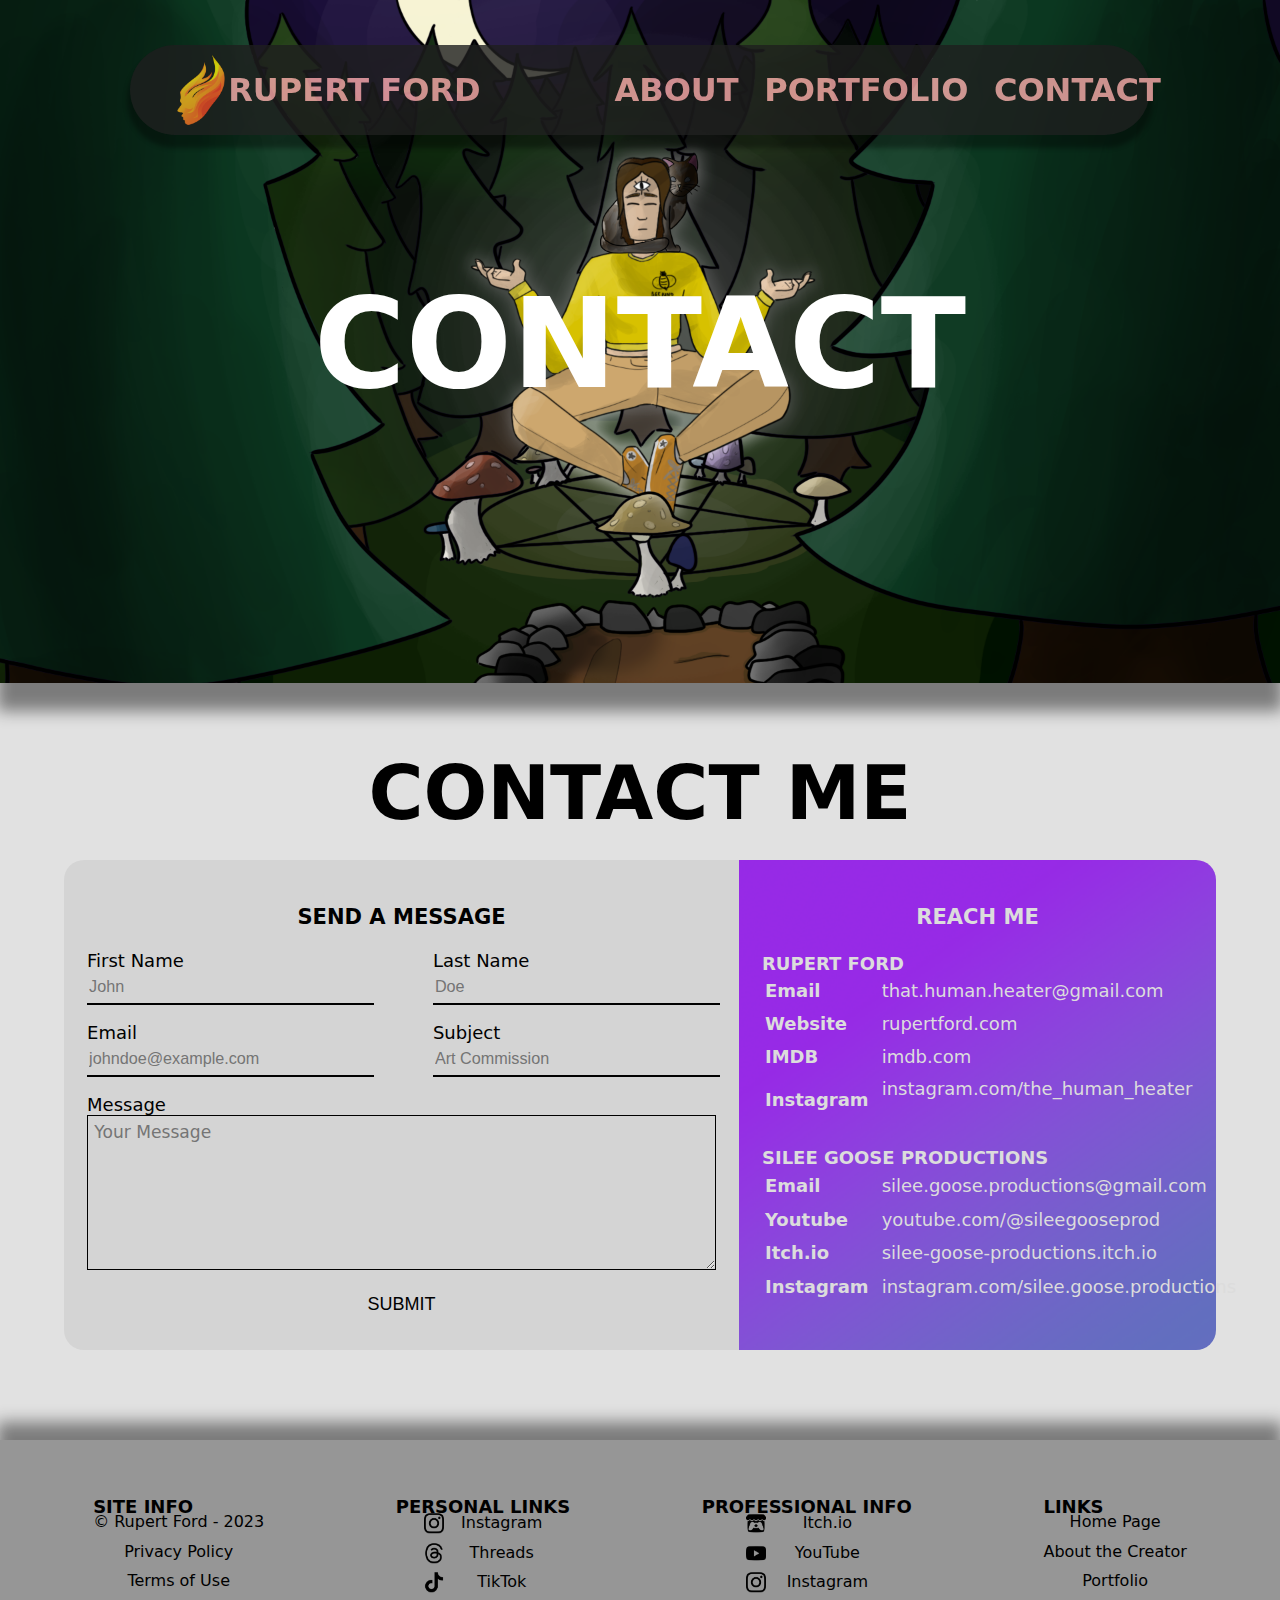
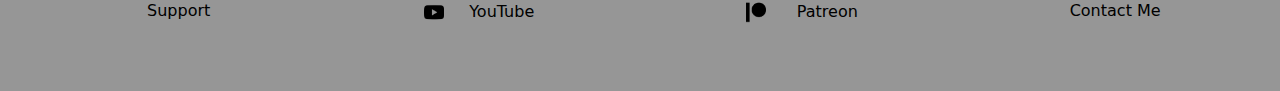
<file: contact.html>
<!DOCTYPE html>
<html>
  <head>
    <meta charset="utf-8">
    <meta name="viewport" content="width=device-width, initial-scale=1">
    <title>Rupert Ford's Portfolio - CONTACT</title>
    <link rel="stylesheet" href="Stylesheets/style.css">
    <link rel="stylesheet" href="Stylesheets/contact.css">
    <link rel="icon" type="image/x-icon" href="Media/logoNoBG.png">
    <link href='https://unpkg.com/boxicons@2.1.4/css/boxicons.min.css' rel='stylesheet'>
  </head>

  <body>
    <div id="container">
      <header id="header">
        <div id="navigationBar">
          <div class="siteTitle">
            <a href="index.html" class="logo"><img src="Media/logoNoBG.png"></a>
            <a href="index.html" class="navName">RUPERT FORD</a>
          </div>
          <a href="index.html" class="minilogo"><img src="Media/logoNoBG.png"></a>
          <a href="index.html" class="mininavName">RUPERT FORD</a>
          <input type="checkbox" id="check">
          <label for="check" class="icons">
            <i class='bx bx-menu' id="menu-icon"></i>
            <i class='bx bx-x' id="close-icon"></i>
          </label>
          <nav class="nav">
            <a href="about.html" class="top">ABOUT</a>
            <a href="portfolio.html" class="mid">PORTFOLIO</a>
            <a href="contact.html" class="btm">CONTACT</a>
          </nav>
        </div>
      </header>

      <div id="content">
        <div id="title">
          <img src="Media/CoverImage.png" class="coverImage">
          <div class="title"><h1>CONTACT</h1></div>
        </div>

        <div id="section1">
          <h2 class="sectionTitle">CONTACT ME</h2>
          <div id="contact-box">
            <div class="left">
              <h3>SEND A MESSAGE</h3>
              <form>
                <div class="input-row">
                  <div class="input-group">
                    <label>First Name</label>
                    <input type="text" id="first" placeholder="John">
                  </div>
                  <div class="input-group">
                    <label>Last Name</label>
                    <input type="text" id="last" placeholder="Doe">
                  </div>
                </div>
                <div class="input-row">
                  <div class="input-group">
                    <label>Email</label>
                    <input type="email" id="email" placeholder="johndoe@example.com">
                  </div>
                  <div class="input-group">
                    <label>Subject</label>
                    <input type="text" id="subject" placeholder="Art Commission">
                  </div>
                </div>
                <div class="message-input">
                  <label>Message</label>
                  <textarea rows="7" id="message" placeholder="Your Message"></textarea>
                </div>
                <button type="submit">SUBMIT</button>
              </form>
            </div>
            <div class="right">
              <h3>REACH ME</h3>
              <h4>RUPERT FORD</h4>
              <table>
                <tr>
                  <td class="contact-title">Email</td>
                  <td>that.human.heater@gmail.com</td>
                </tr>
                <tr>
                  <td class="contact-title">Website</td>
                  <td><a href="https://www.rupertford.com">rupertford.com</a></td>
                </tr>
                <tr>
                  <td class="contact-title">IMDB</td>
                  <td><a href="https://www.imdb.com/name/nm15594797/?ref_=nv_sr_srsg_3_tt_3_nm_5_q_rupert%2520ford">imdb.com</a></td>
                </tr>
                <tr>
                  <td class="contact-title">Instagram</td>
                  <td><a href="https://www.instagram.com/the_human_heater">instagram.com/the_human_heater &nbsp;&nbsp;&nbsp;&nbsp;&nbsp;&nbsp;</a></td>
                </tr>
              </table>
              <h4>SILEE GOOSE PRODUCTIONS</h4>
              <table>
                <tr>
                  <td class="contact-title">Email</td>
                  <td>silee.goose.productions@gmail.com</td>
                </tr>
                <tr>
                  <td class="contact-title">Youtube</td>
                  <td><a href="https://www.youtube.com/@sileegooseprod">youtube.com/@sileegooseprod</a></td>
                </tr>
                <tr>
                  <td class="contact-title">Itch.io</td>
                  <td><a href="https://silee-goose-productions.itch.io">silee-goose-productions.itch.io</a></td>
                </tr>
                <tr>
                  <td class="contact-title">Instagram</td>
                  <td><a href="https://www.instagram.com/silee.goose.productions">instagram.com/silee.goose.productions</a></td>
                </tr>
                <tr>
                </tr>
              </table>
            </div>
          </div>
        </div>

        
        <footer id="footer">
          <div class="footerPanel">
            <h4 class="foot-title">SITE INFO</h4>
            <ul class="linkGroup">
              <li><a href="about.html">&copy; Rupert Ford - 2023</a></li>
              <li><a href="#">Privacy Policy</a></li>
              <li><a href="#">Terms of Use</a></li>
              <li><a href="#">Support</a></li>
            </ul>
          </div>
          <div class="footerPanel">
            <h4 class="foot-title">PERSONAL LINKS</h4>
            <div id="footCol">
              <ul class="imageLinks">
                <li><a href="https://www.instagram.com/the_human_heater"><img src="Media/Links/instagram.png" width="20px"></a></li>
                <li><a href="https://www.threads.net/@the_human_heater"><img src="Media/Links/threads.png" width="20px"></a></li>
                <li><a href="https://www.tiktok.com/@human_heater"><img src="Media/Links/tiktok.png" width="20px"></a></li>
                <li><a href="https://www.youtube.com/channel/UC3EZreCUuQTvEDwZzbZpF7w"><img src="Media/Links/youtube.png" width="20px"></a></li>
              </ul>
              <ul class="linkGroupWImg">
                <li><a href="https://www.instagram.com/the_human_heater">Instagram</a></li>
                <li><a href="https://www.threads.net/@the_human_heater">Threads</a></li>
                <li><a href="https://www.tiktok.com/@human_heater">TikTok</a></li>
                <li><a href="https://www.youtube.com/channel/UC3EZreCUuQTvEDwZzbZpF7w">YouTube</a></li>
              </ul>
            </div>
          </div>
          <div class="footerPanel">
            <h4 class="foot-title">PROFESSIONAL INFO</h4>
            <div id="footCol">
              <ul class="imageLinks">
                <li><a href="https://silee-goose-productions.itch.io/ "><img src="Media/Links/itch.png" width="20px"></a></li>
                <li><a href="https://www.youtube.com/@sileegooseprod"><img src="Media/Links/youtube.png" width="20px"></a></li>
                <li><a href="https://www.instagram.com/silee.goose.productions/"><img src="Media/Links/instagram.png" width="20px"></a></li>
                <li><a href="#"><img src="Media/Links/patreon.png" width="20px"></a></li>
              </ul>
              <ul class="linkGroupWImg">
                <li><a href="https://silee-goose-productions.itch.io/ ">Itch.io</a></li>
                <li><a href="https://www.youtube.com/@sileegooseprod ">YouTube</a></li>
                <li><a href="https://www.instagram.com/silee.goose.productions/">Instagram</a></li>
                <li><a href="#">Patreon</a></li>
              </ul>
            </div>
          </div>
          <div class="footerPanel">
            <h4 class="foot-title">LINKS</h4>
            <ul class="linkGroup">
              <li><a href="index.html">Home Page</a></li>
              <li><a href="about.html">About the Creator</a></li>
              <li><a href="portfolio.html">Portfolio</a></li>
              <li><a href="contact.html">Contact Me</a></li>
            </ul>
          </div>
        </footer>
    </div>
    <script src="https://smtpjs.com/v3/smtp.js">
    </script>
    <script>
      function sendEmail(){
        Email.send({
            SecureToken : "d2975530-89f8-48aa-baa3-f5fa6e503d67",
            To : "that.human.heater@gmail.com",
            From : document.getElementById("email").value,
            Subject : "New Portfolio Message From rupertford.com",
            Body : "Name: " + document.getElementById("last").value + ", " + document.getElementById("first").value
              + "<br> Email: " + document.getElementById("email").value
              + "<br> Subject: " + document.getElementById("subject").value
              + "<br> Message: " + document.getElementById("message").value
        }).then(
          message => alert("Message Sent Successfully!")
        );
              }
    </script>
  </body>
</html>
</file>
<file: Stylesheets/style.css>
/* BASICS */
html, body {
    background: rgb(225, 225, 225);
    margin: 0px;
    padding: 0px;
    font-family: system-ui, "Segoe UI", Arial, sans-serif;
    overflow-x: hidden;
  } a {
    text-decoration: none;
    color: inherit;
  } p {
    color: black;
    font-size: large;
    text-indent: 40px;
  } b {
    margin-left: 5%;
    text-decoration: none;
  } blockquote {
    color: black;
    font-size: large;
    text-align: center;
    font-weight: bold;
  } h1 {
    font-weight: bold;
    font-size: 125px;
    color: rgb(0, 0, 0);
  } h2 {
    font-weight: bold;
    font-size: xx-large;
    color: rgb(0, 0, 0);
    text-align: center;
  } h4 {
    font-size: large;
    color: rgb(0, 0, 0);
    text-align: center;
  } ul {
    padding-left: 0px;
    margin-left: 0px;
  } li {
    list-style: none;
  } ::-webkit-scrollbar {
    display: none;
  }


/* HEADER WITH NAVIGATION, LOGO, AND NAME */
  #header {
    width: 80%;
    max-width: 1020px;
    height: 90px;
    top: 5%;
    left: 50%;
    transform: translate(-50%, 0%);
    position: fixed;
    border-radius: 45px;
    background: rgb(30, 30, 30);
    opacity: 80%;
    font-size: xx-large;
    font-weight: bold;
    color: rgb(254, 173, 173);
    box-shadow: 0 10px 5px 3px rgba(0,0,0,0.45);
    z-index: 100;
    display: flex;
    align-items: center;
  } #navigationBar {
    width: 100%;
    display: flex;
    align-items: center;
    justify-content: center;
    gap: 15%;
  } .siteTitle {
    width: 30%;
    display: flex;
    align-items: center;
    justify-content: center;
    gap: 10%;
  } .logo {
    display: flex;
    align-items: center;
    justify-content: center;
    width: 20%;
  } .logo img {
    width: 80px;
  } .navName {
    width: 60%;
    display: flex;
    align-items: center;
    justify-content: center;
    text-wrap: nowrap;
  } .icons {
    font-size: 60px;
    cursor: pointer;
    display: none;
    margin-right: 3%;
  } .nav {
    display: flex;
    width: 50%;
    gap: 5%;
  } #check {
    display: none;
  } .minilogo {
    display: none;
  } .mininavName {
    display: none;
  }
  /* BREAKPOINTS */
  @media (max-width: 1190px) {
    .nav {
      position: absolute;
      width: 75%;
      transform: translate(0, -100%);
      margin-left: 12.5%;
      margin-right: 12.5%;
      padding: 0 12.5%;
      border-radius: 45px;
      background: rgb(30, 30, 30);
      box-shadow: 0 10px 5px 3px rgba(0,0,0,0.45);
      justify-content: center;
      align-items: center;
      gap: 1%;
      display: flex;
      flex-direction: column;
      line-height: 225%;
      z-index: 99;
      overflow: hidden;
      transition: 1s ease;
    } .top {
      margin-top: 10%;
    } .btm {
      margin-bottom: 10%;
    } .icons {
      display: inline-flex;
    } .siteTitle {
      display: none;
    }

    #navigationBar {
      gap: 7%;
    }
    .minilogo {
      display: block;
      width: 11.5%;
    } .minilogo img {
      width: 75px;
    }
    .mininavName {
      display: flex;
      justify-content: center;
      align-items: center;
      width: 50%;
      text-align: center;
      text-wrap: nowrap;
      margin-left: 5%;
    }
    
    .icons #close-icon {
      display: none;
    } #check:checked~.icons #menu-icon {
      display: none;
    } #check:checked~.icons #close-icon {
      display: block;
    } #check:checked~.nav {
      transform: translate(0, 75%);
      transition: 1s ease;
    }
  } @media (min-width: 1345px) {
    .icons {
      display: none;
    }
  } @media (max-width: 720px) {
    .navName {
      font-size: 4.487vw;
      margin: 0;
    }
  }


/* HEADER */
  #content {
    width: 100%;
    padding: 0px;
    margin: 0px;
  } #title {
    position: relative;
    text-align: center;
  } .title {
    position: absolute;
    top: 50%;
    left: 50%;
    transform: translate(-50%, -50%);
    -webkit-text-fill-color: white;
  } .coverImage {
    width: 100%;
    aspect-ratio: 15/8;
    min-height: 575px;
    max-height: 1080px;
    object-fit: cover;
    object-position: top center;
    padding: 0px;
    margin: 0px;
    box-shadow: 0 25px 15px 3px rgba(0,0,0,0.45);
  }



  .sectionTitle {
    font-size: 75px;
  } @media(max-width:715px) {
    .title h1 {
      font-size: 90px;
    } .sectionTitle {
      font-size: 54px;
    }
  }


/* FOOTER WITH COPYRIGHT AND SOCIAL MEDIA LINKS */
  #footer {
    width: 100%;
    height: fit-content;
    display: flex;
    flex-wrap: wrap;
    justify-content: space-evenly;
    align-items: center;
    background: rgb(150, 150, 150);
    margin: 0px;
    padding-left: 0px;
    padding-right: 0px;
    padding-top: 2.5%;
    padding-bottom: 2%;
    z-index: 98;
    box-shadow: 0 -15px 15px 3px rgba(0,0,0,0.45);
  } .linkGroup {
    display: inline-block;
    transform: translateY(-20%);
    line-height: 185%;
    text-align: center;
  } #footCol {
    display: flex;
    flex-wrap: nowrap;
    justify-content: center;
  } .imageLinks {
    display: inline-block;
    transform: translateY(-15%);
    line-height: 185%;
  } .linkGroupWImg {
    display: inline-block;
    transform: translateY(-19.5%);
    margin-left: 10%;
    line-height: 185%;
    text-align: center;
  } .footerPanel {
    margin-left: 3%;
    margin-right: 3%;
    margin-top: 0px;
    margin-bottom: 0px;
  }
</file>
<file: Stylesheets/contact.css>
#section1 {
    width: 90%;
    margin: 0 auto;
    margin-bottom: 7%;
    text-align: center;
    font-size: large;
} #section1 .sectionTitle {
    margin-bottom: 2%;
}


.input-row {
    display: flex;
    justify-content: space-between;
    margin-bottom: 4%;
} .input-group {
    width: 45%;
    text-align: start;
} .input-group input {
    width: 100%;
    height: 60%;
    font-size: 90%;
    border: none;
    border-bottom: 2px solid black;
    background: none;
    outline: none;
    padding-bottom: 1%;
} .message-input {
    width: 100%;
    display: flex;
    justify-content: start;
    flex-direction: column;
    text-align: start;
} textarea {
    width: 100%;
    box-sizing: border-box;
    border: 1px solid black;
    outline: none;
    background: none;
    font-family: system-ui, "Segoe UI", Arial, sans-serif;
    font-size: 95%;
    padding: 1%;
    margin-bottom: 2%;
} button {
    background: none;
    padding: 0 3%;
    border: none;
    border-radius: 30px;
    line-height: 250%;
    font-size: large;
} button:hover {
    background: rgb(176, 176, 176);
} 
h4 {
    text-align: start;
    font-weight: 700;
    margin-bottom: -1%;
} table {
    width: 100%;
    text-align: start;
} .contact-title {
    font-weight: 600;
} tr td {
    padding-top: 2%;
} tr td:first-child {
    padding-right: 10px;
}

@media(max-width: 1000px) {
    #contact-box {
        width: 100%;
        height: 100%;
        margin: 0 auto;
        border-radius: 20px;
        display: flex;
        flex-direction: column;
        align-items: center;
    } #contact-box .left {
        display: table-cell;
        width: 100%;
        height: 100%;
        padding: 2%;
        background: rgb(212, 212, 212);
        border-top-left-radius: 20px;
        border-top-right-radius: 20px;
    } #contact-box .right {
        display: table-cell;
        width: 100%;
        height: 100%;
        padding: 2%;
        background-image: url(../Media/Links/gradient.png);
        background-size: cover;
        background-position-y: 25%;
        border-bottom-left-radius: 20px;
        border-bottom-right-radius: 20px;
        color: rgb(220, 220, 220);
    } #contact-box .right h4 {
        color: rgb(220, 220, 220);
    }
}
@media(min-width: 1001px) {
    #contact-box {
        width: 100%;
        height: 100%;
        margin: 0 auto;
        border-radius: 20px;
        display: table;
        align-items: center;
    } #contact-box .left {
        display: table-cell;
        width: 60%;
        height: 100%;
        padding: 2%;
        background: rgb(212, 212, 212);
        border-top-left-radius: 20px;
        border-bottom-left-radius: 20px;
    } #contact-box .right {
        display: table-cell;
        width: 40%;
        height: 100%;
        padding: 2%;
        background-image: url(../Media/Links/gradient.png);
        background-size: cover;
        background-position-y: 25%;
        border-top-right-radius: 20px;
        border-bottom-right-radius: 20px;
        color: rgb(220, 220, 220);
    } #contact-box .right h4 {
        color: rgb(220, 220, 220);
    }
}
</file>
